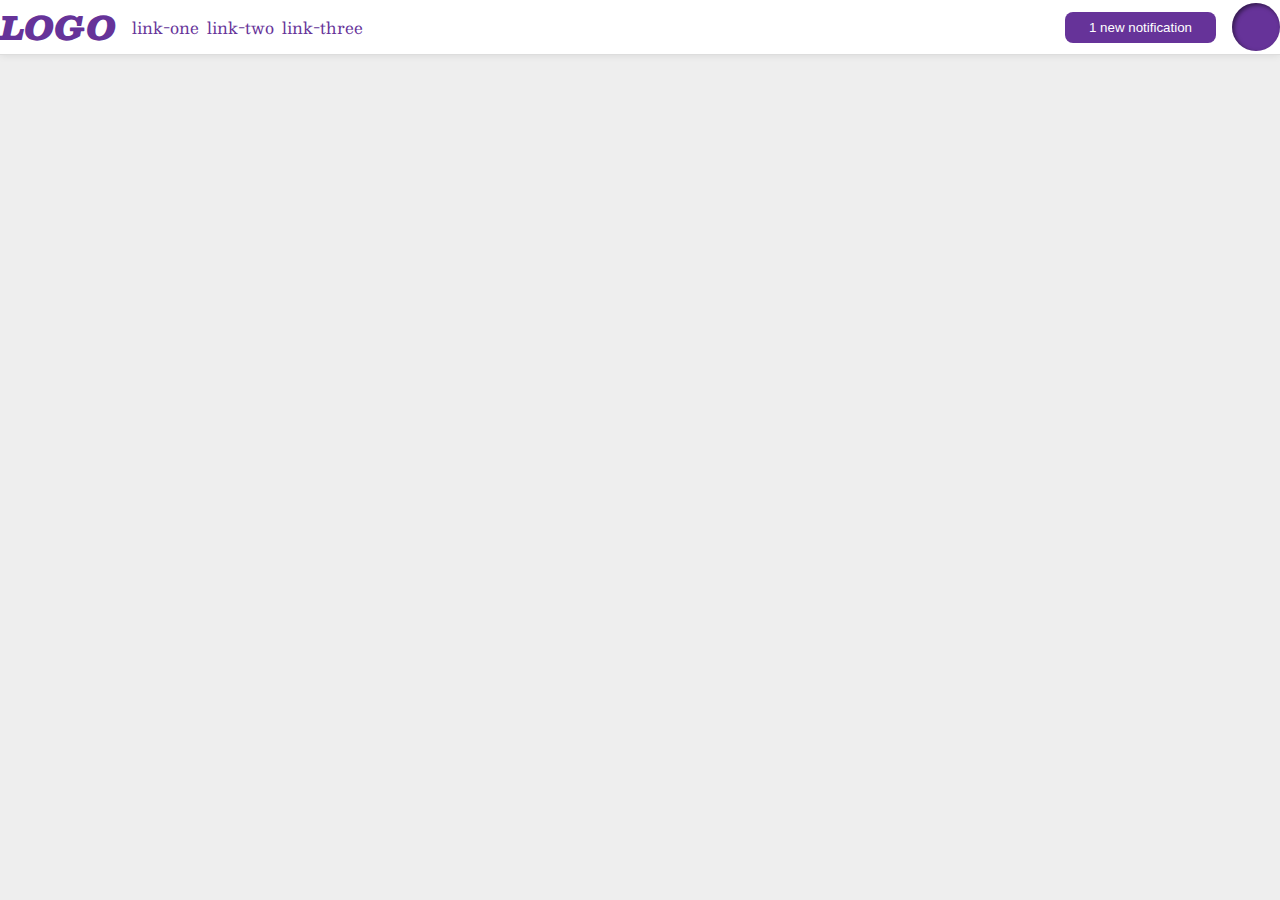
<file: flex/03-flex-header-2/index.html>
<!DOCTYPE html>
<html lang="en">
  <head>
    <meta charset="UTF-8">
    <meta http-equiv="X-UA-Compatible" content="IE=edge">
    <meta name="viewport" content="width=device-width, initial-scale=1.0">
    <title>Flex Header 2</title>
    <link rel="stylesheet" href="style.css">
  </head>
  <body>
    <div class="header">
      <div class="left">
      <div class="logo">
        LOGO
      </div>
      <ul class="links">
        <li><a href="google.com">link-one</a></li>
        <li><a href="google.com">link-two</a></li>
        <li><a href="google.com">link-three</a></li>
      </ul>
    </div>
    <div class="right">
      <button class="notifications">
        1 new notification
      </button>
      <div class="profile-image"></div>
    </div>
   </div>
  </body>
</html>
</file>
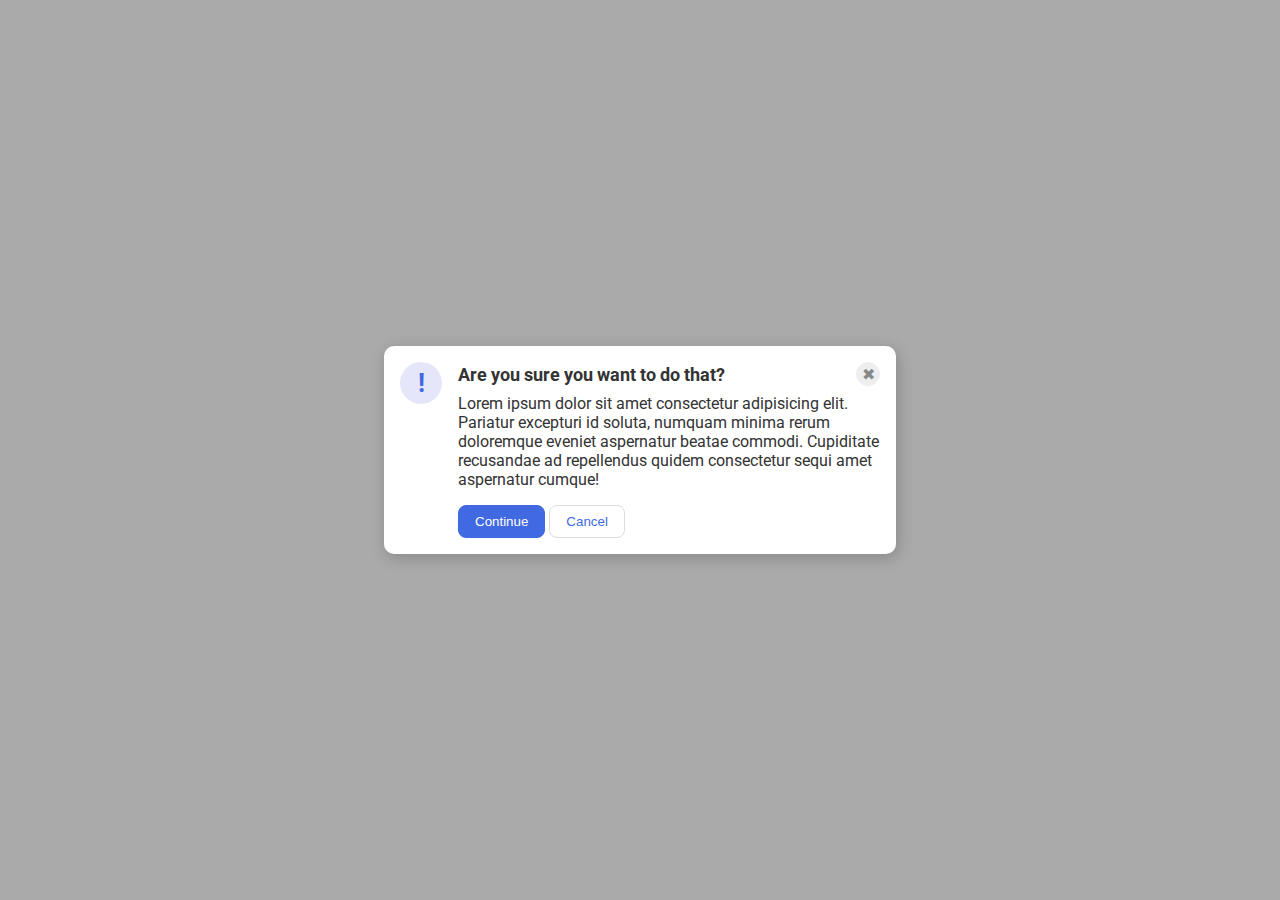
<file: flex/05-flex-modal/index.html>
<!DOCTYPE html>
<html lang="en">
  <head>
    <meta charset="UTF-8">
    <meta http-equiv="X-UA-Compatible" content="IE=edge">
    <meta name="viewport" content="width=device-width, initial-scale=1.0">
    <link rel="stylesheet" href="style.css">
    <title>Modal</title>
  </head>
  <body>
    <div class="modal">
      <div class="icon">!</div>
      <div class="container">
      <div class="header">Are you sure you want to do that?
      <button class="close-button">✖</button>
    </div>
      <div class="text">Lorem ipsum dolor sit amet consectetur adipisicing elit. Pariatur excepturi id soluta, numquam minima rerum doloremque eveniet aspernatur beatae commodi. Cupiditate recusandae ad repellendus quidem consectetur sequi amet aspernatur cumque!</div>
      <button class="continue">Continue</button>
      <button class="cancel">Cancel</button>
    </div>
  </div>
  </body>
</html>
</file>
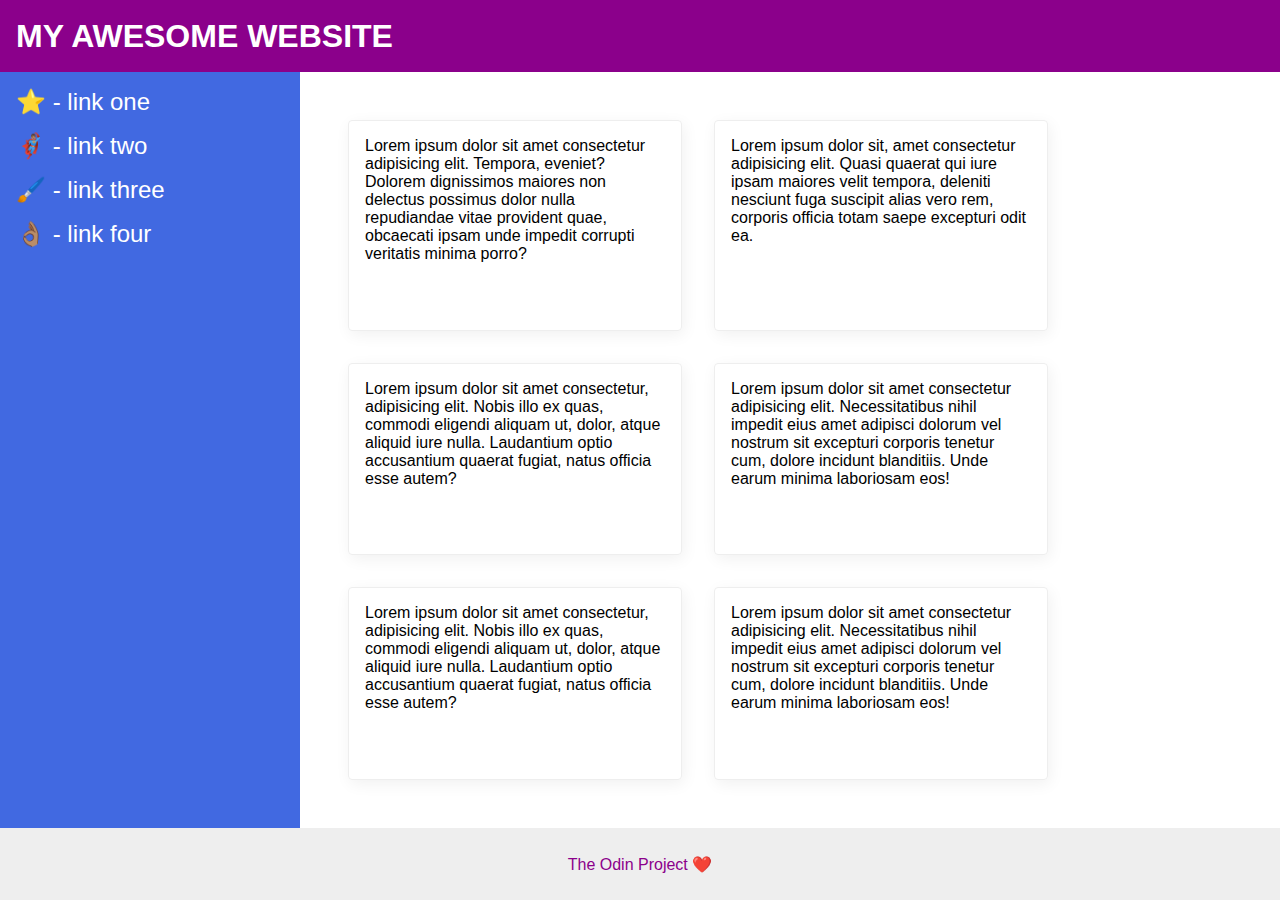
<file: flex/07-flex-layout-2/index.html>
<!DOCTYPE html>
<html lang="en">
  <head>
    <meta charset="UTF-8">
    <meta http-equiv="X-UA-Compatible" content="IE=edge">
    <meta name="viewport" content="width=device-width, initial-scale=1.0">
    <title>The Holy Grail</title>
    <link rel="stylesheet" href="style.css">
  </head>
  <body>
    <div class="header">
      MY AWESOME WEBSITE
    </div>
    <div class="body">
    <div class="sidebar">
      <ul>
        <li><a href="#">⭐ - link one</a></li>
        <li><a href="#">🦸🏽‍♂️ - link two</a></li>
        <li><a href="#">🖌️ - link three</a></li>
        <li><a href="#">👌🏽 - link four</a></li>
      </ul>
    </div>
    <div class="container">
    <div class="card">Lorem ipsum dolor sit amet consectetur adipisicing elit. Tempora, eveniet? Dolorem dignissimos maiores non delectus possimus dolor nulla repudiandae vitae provident quae, obcaecati ipsam unde impedit corrupti veritatis minima porro?</div>
    <div class="card">Lorem ipsum dolor sit, amet consectetur adipisicing elit. Quasi quaerat qui iure ipsam maiores velit tempora, deleniti nesciunt fuga suscipit alias vero rem, corporis officia totam saepe excepturi odit ea.</div>
    <div class="card">Lorem ipsum dolor sit amet consectetur, adipisicing elit. Nobis illo ex quas, commodi eligendi aliquam ut, dolor, atque aliquid iure nulla. Laudantium optio accusantium quaerat fugiat, natus officia esse autem?</div>
    <div class="card">Lorem ipsum dolor sit amet consectetur adipisicing elit. Necessitatibus nihil impedit eius amet adipisci dolorum vel nostrum sit excepturi corporis tenetur cum, dolore incidunt blanditiis. Unde earum minima laboriosam eos!</div>
    <div class="card">Lorem ipsum dolor sit amet consectetur, adipisicing elit. Nobis illo ex quas, commodi eligendi aliquam ut, dolor, atque aliquid iure nulla. Laudantium optio accusantium quaerat fugiat, natus officia esse autem?</div>
    <div class="card">Lorem ipsum dolor sit amet consectetur adipisicing elit. Necessitatibus nihil impedit eius amet adipisci dolorum vel nostrum sit excepturi corporis tenetur cum, dolore incidunt blanditiis. Unde earum minima laboriosam eos!</div>
    </div>
  </div>
    <div class="footer">
      The Odin Project ❤️
    </div>
  </body>
</html>
</file>
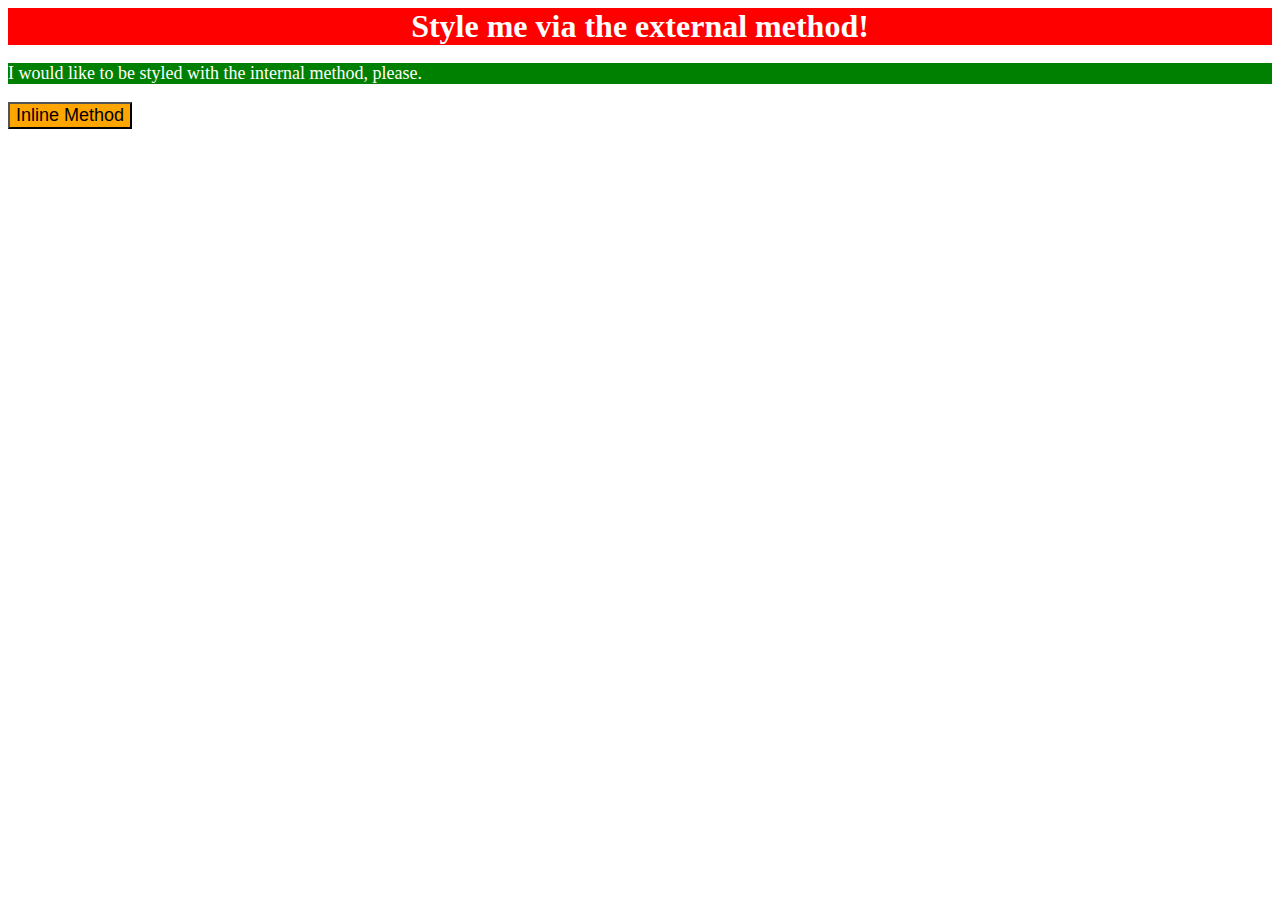
<file: foundations/01-css-methods/index.html>
<!DOCTYPE html>
<html lang="en">
  <head>
    <meta charset="UTF-8">
    <meta http-equiv="X-UA-Compatible" content="IE=edge">
    <meta name="viewport" content="width=device-width, initial-scale=1.0">
    <link rel="stylesheet" href="./style.css">
    <title>Methods for Adding CSS</title>
  </head>
  <body>
    <style>
      p{
        color: white;
        font-size: 18px;
        background-color: green;
      }
    </style>
    <div>Style me via the external method!</div>
    <p>I would like to be styled with the internal method, please.</p>
    <button style="background-color: orange; font-size: 18px;">Inline Method</button>
  </body>
</html>
</file>
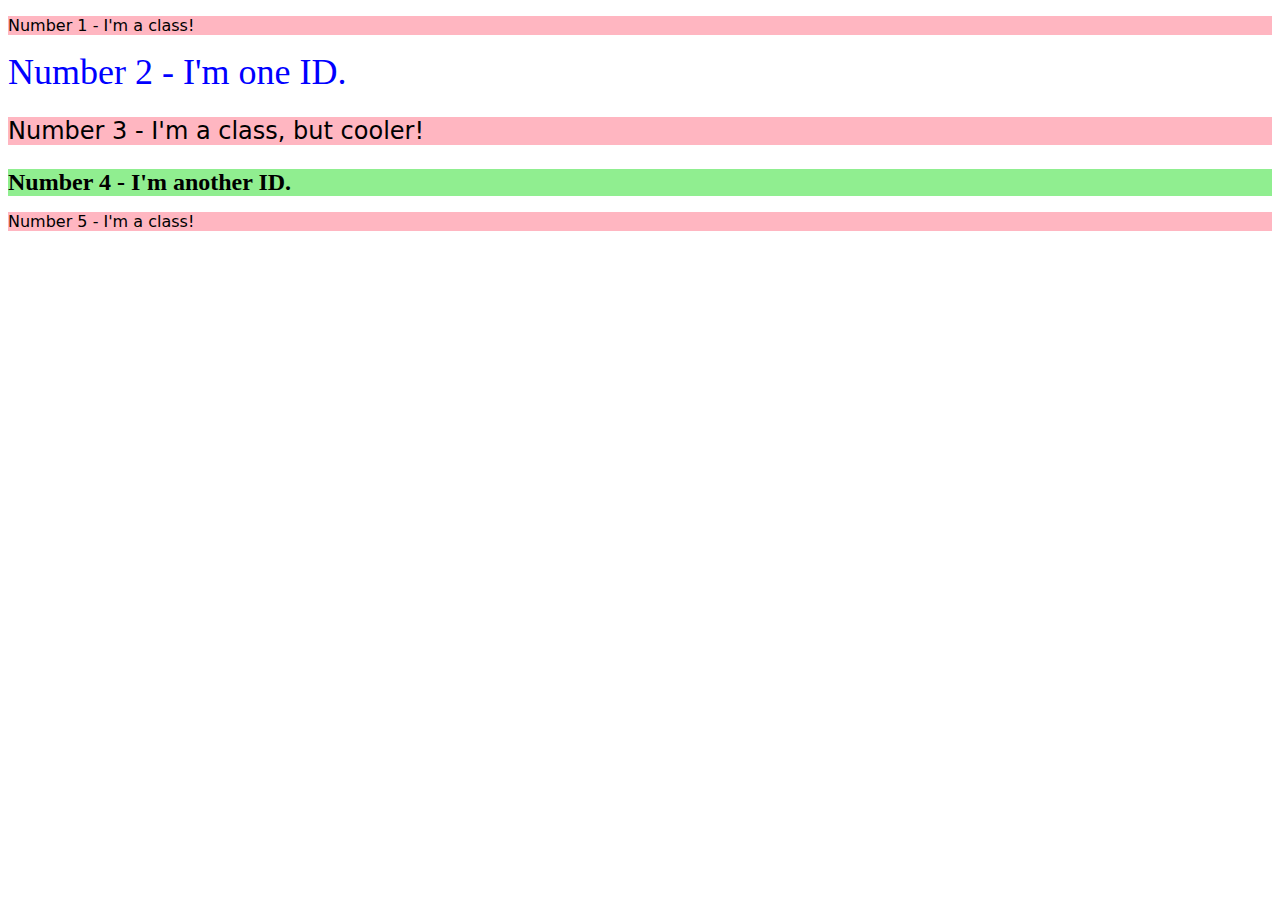
<file: foundations/02-class-id-selectors/index.html>
<!DOCTYPE html>
<html lang="en">
  <head>
    <meta charset="UTF-8">
    <meta http-equiv="X-UA-Compatible" content="IE=edge">
    <meta name="viewport" content="width=device-width, initial-scale=1.0">
    <title>Class and ID Selectors</title>
    <link rel="stylesheet" href="./style.css">
  </head>
  <body>
    <p class="odd">Number 1 - I'm a class!</p>
    <div id="two">Number 2 - I'm one ID.</div>
    <p class="odd adjust-font-size">Number 3 - I'm a class, but cooler!</p>
    <div id="four" class="adjust-font-size">Number 4 - I'm another ID.</div>
    <p class="odd">Number 5 - I'm a class!</p>
  </body>
</html>
</file>
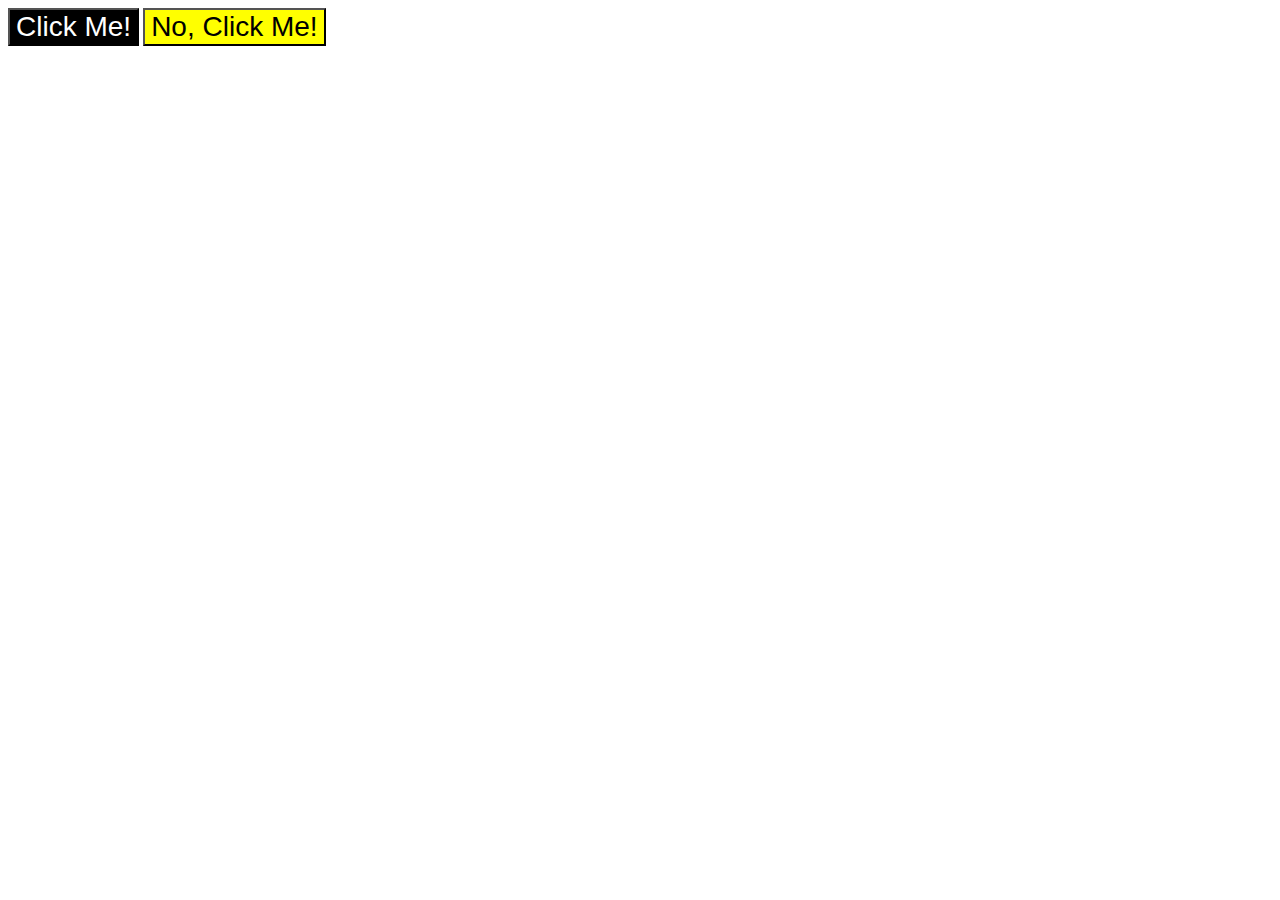
<file: foundations/03-grouping-selectors/index.html>
<!DOCTYPE html>
<html lang="en">
  <head>
    <meta charset="UTF-8">
    <meta http-equiv="X-UA-Compatible" content="IE=edge">
    <meta name="viewport" content="width=device-width, initial-scale=1.0">
    <title>Grouping Selectors</title>
    <link rel="stylesheet" href="style.css">
  </head>
  <body>
    <button id="first">Click Me!</button>
    <button id="second">No, Click Me!</button>
  </body>
</html>
</file>
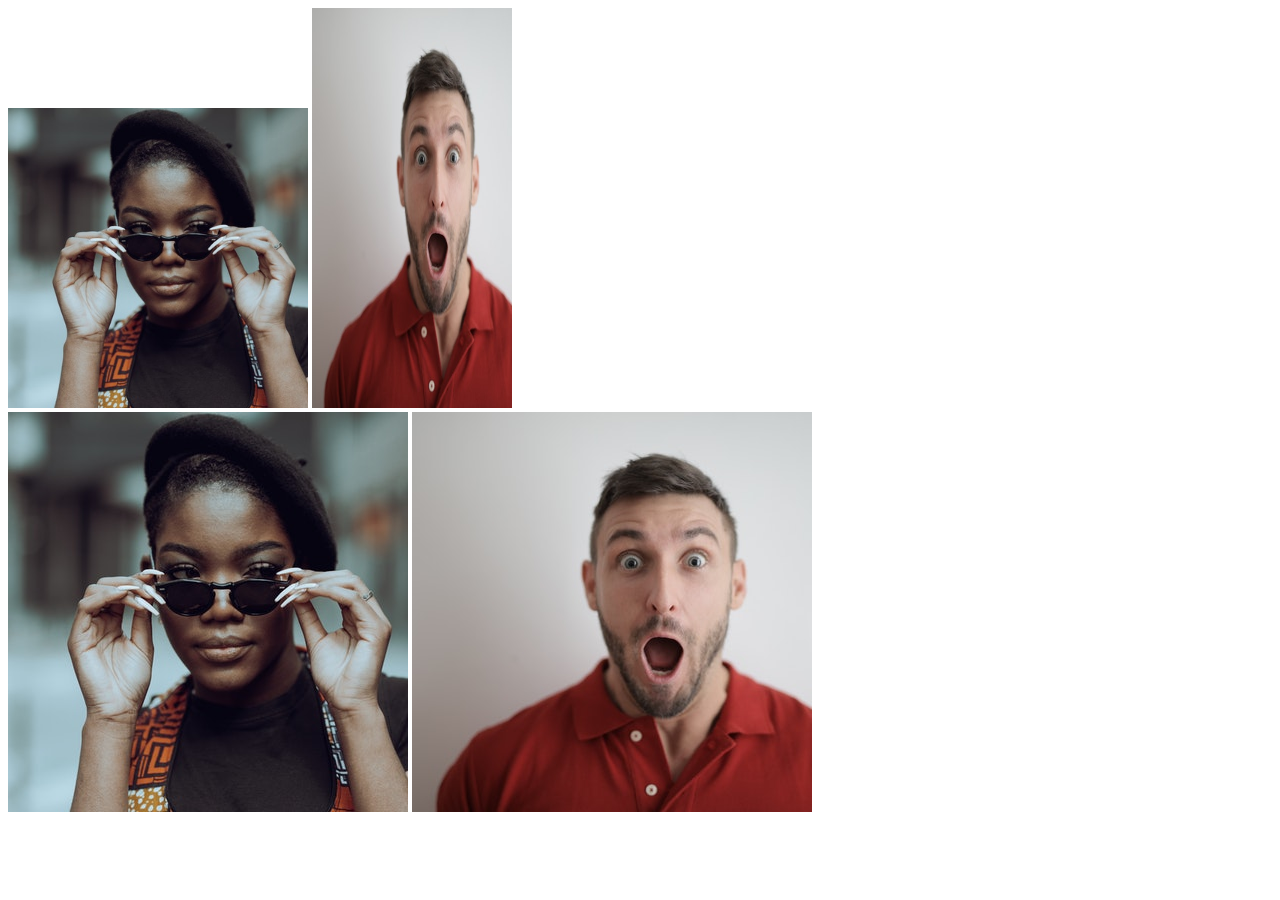
<file: foundations/04-chaining-selectors/index.html>
<!DOCTYPE html>
<html lang="en">
  <head>
    <meta charset="UTF-8">
    <meta http-equiv="X-UA-Compatible" content="IE=edge">
    <meta name="viewport" content="width=device-width, initial-scale=1.0">
    <title>Chaining Selectors</title>
    <link rel="stylesheet" href="style.css">
  </head>
  <body>
    <!-- Check image source path. Review Foundations lesson - Links and Images -->
    <!-- Use the classes BELOW this line -->
    <div>
      <img class="avatar proportioned" src="./images/pexels-katho-mutodo-8434791.jpg" alt="Woman with glasses">
      <img class="avatar distorted" src="./images/pexels-andrea-piacquadio-3777931.jpg" alt="Man with surprised expression">
    </div>
    <!-- Use the classes ABOVE this line -->
    <div>
      <img class="original proportioned" src="./images/pexels-katho-mutodo-8434791.jpg" alt="Woman with glasses">
      <img class="original distorted" src="./images/pexels-andrea-piacquadio-3777931.jpg" alt="Man with surprised expression">
    </div>
  </body>
</html>
</file>
<file: flex/03-flex-header-2/style.css>
/* this is some magical font-importing.  
you'll learn about it later. */
@import url('https://fonts.googleapis.com/css2?family=Besley:ital,wght@0,400;1,900&display=swap');

body {
  margin: 0;
  background: #eee;
  font-family: Besley, serif;
}

.header {
  background: white;
  border-bottom: 1px solid #ddd;
  box-shadow: 0 0 8px rgba(0,0,0,.1);
  display: flex;
  justify-content: space-between;
  gap: 8px;
}

.profile-image {
  background: rebeccapurple;
  box-shadow: inset 2px 2px 4px rgba(0,0,0,.5);
  border-radius: 50%;
  width: 48px;
  height: 48px;
}

.logo {
  color: rebeccapurple;
  font-size: 32px;
  font-weight: 900;
  font-style: italic;
}

button {
  border: none;
  border-radius: 8px;
  background: rebeccapurple;
  color: white;
  padding: 8px 24px;
  

}

a {
  /* this removes the line under our links */
  text-decoration: none;
  color: rebeccapurple;
  gap: 16px;
  
}

ul {
  list-style-type: none;
  display: flex;
  gap: 8px;
  margin: 0;
  padding: 0;
}
.left,.right{
  display: flex;
  gap: 16px;
  align-items: center;
}
</file>
<file: flex/05-flex-modal/style.css>
@import url('https://fonts.googleapis.com/css2?family=Roboto:wght@400;700&display=swap');

html, body {
  height: 100%;
}

body {
  font-family: Roboto, sans-serif;
  margin: 0;
  background: #aaa;
  color: #333;
  /* I'll give you this one for free lol */
  display: flex;
  align-items: center;
  justify-content: center;
}

.modal {
  background: white;
  width: 480px;
  border-radius: 10px;
  box-shadow: 2px 4px 16px rgba(0,0,0,.2);
  display: flex;
  gap: 16px;
  padding: 16px;
}

.icon {
  color: royalblue;
  font-size: 26px;
  font-weight: 700;
  background: lavender;
  width: 42px;
  height: 42px;
  border-radius: 50%;
  display: flex;
  align-items: center;
  justify-content: center;
  flex-shrink: 0;
}

.close-button {
  background: #eee;
  border-radius: 50%;
  color: #888;
  font-weight: 400;
  font-size: 16px;
  height: 24px;
  width: 24px;
  display: flex;
  align-items: center;
  justify-content: center;
  border: 1px solid #eee;
  padding: 0;
}

button {
  cursor: pointer;
  padding: 8px 16px;
  border-radius: 8px;
}

button.continue {
  background: royalblue;
  border: 1px solid royalblue;
  color: white;
}

button.cancel {
  background: white;
  border: 1px solid #ddd;
  color: royalblue;
}
.header{
display: flex;
align-items: center;
justify-content: space-between;
font-size: 18px;
font-weight: 700;
margin-bottom: 8px;
}

.text{
  margin-bottom: 16px;
}
</file>
<file: flex/07-flex-layout-2/style.css>
body {
  font-family: -apple-system, BlinkMacSystemFont, 'Segoe UI', Roboto, Oxygen, Ubuntu, Cantarell, 'Open Sans', 'Helvetica Neue', sans-serif;
  margin: 0;
  min-height: 100vh;
  display: flex;
  flex-direction: column;
}

.header {
  height: 72px;
  background: darkmagenta;
  color: white;
  display: flex;
  align-items: center;
  padding: 0 16px;
  font-size: 32px;
  font-weight: 900;
}

.footer {
  height: 72px;
  background: #eee;
  color: darkmagenta;
  display: flex;
  justify-content: center;
  align-items: center;
}

.sidebar {
  width: 300px;
  background: royalblue;
  box-sizing: border-box;
  display: flex;
  flex-shrink: 0;
  padding: 16px;
}

.card {
  border: 1px solid #eee;
  box-shadow: 2px 4px 16px rgba(0,0,0,.06);
  border-radius: 4px;
  padding: 16px;
  margin: 16px;
  width: 300px;
}
ul{
  list-style: none;
  margin: 0;
  padding: 0;
}
li{
  margin-bottom: 16px;
}
a{
  color: white;
  text-decoration: none;
  font-size: 24px;
}
.body{
  display: flex;
  flex: 1;
}
.container{
  padding: 32px;
  display: flex;
  flex-wrap: wrap;
}
</file>
<file: foundations/01-css-methods/style.css>
div{
    color: white;
    background-color: red;
    font-size: 32px;
    font-weight: bold;
    text-align: center;
}
</file>
<file: foundations/02-class-id-selectors/style.css>
.odd{
 font-family: Verdana,"DejaVu Sans" ,sans-serif;
 background-color:  lightpink;
}
#two{
    font-size: 36px;
    color: blue;
}
.adjust-font-size{
    font-size: 24px;
}
#four{
    background-color: lightgreen;
    
    font-weight: bold;
}
</file>
<file: foundations/03-grouping-selectors/style.css>
#first{
background-color: black;
color: white;
}

#second{
 background-color: yellow;
}

#first,#second{
font: 28px Helvetica,'Times New Roman',sans-serif;

}
/* button{
font: 28px Helvetica,'Times New Roman',sans-serif;

} */
</file>
<file: foundations/04-chaining-selectors/style.css>
/* Add CSS Styling */
.avatar.proportioned{
    width: 300px;
    height: auto;
}
.avatar.distorted{
 width:200px;
 height: 400px;
}
</file>
